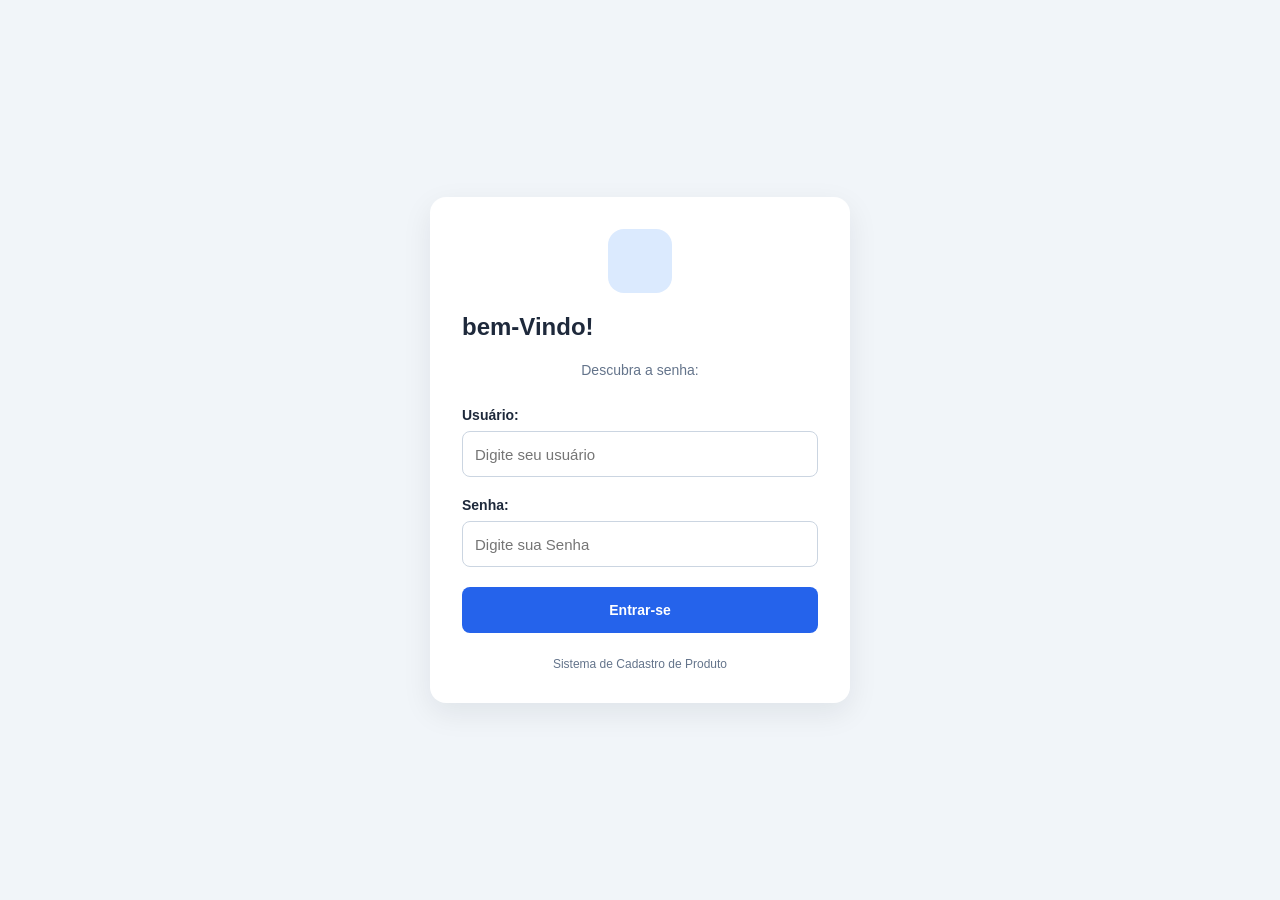
<file: index.html>
<!DOCTYPE html>
<html lang="pt-BR">
<head>
    <meta charset="UTF-8">
    <meta name="viewport" content="width=device-width, initial-scale=1.0">
    <title>Desafio Login</title>
    <link rel="stylesheet" href="style.css">
    <script src="script.js"></script>
</head>
<body class="login">
    <main class="login-container">
        <div class="logo"></div>

        <h2>bem-Vindo!</h2>
        <p class="subtitulo">Descubra a senha: </p>

        <form id="formLogin">
            <div class="campo">
                <label for="usuario">Usuário: </label>
                <input type="text" id="usuario" placeholder="Digite seu usuário" required>
            </div>

                <div class="campo">
                <label for="senha">Senha: </label>
                <input type="password" id="senha" placeholder="Digite sua Senha" required>
            </div>


              <button type="submit" class="botao-principal">Entrar-se</button>
        </form>
        <p class="rodape">Sistema de Cadastro de Produto</p>
    </main>
</body>
</html>
</file>
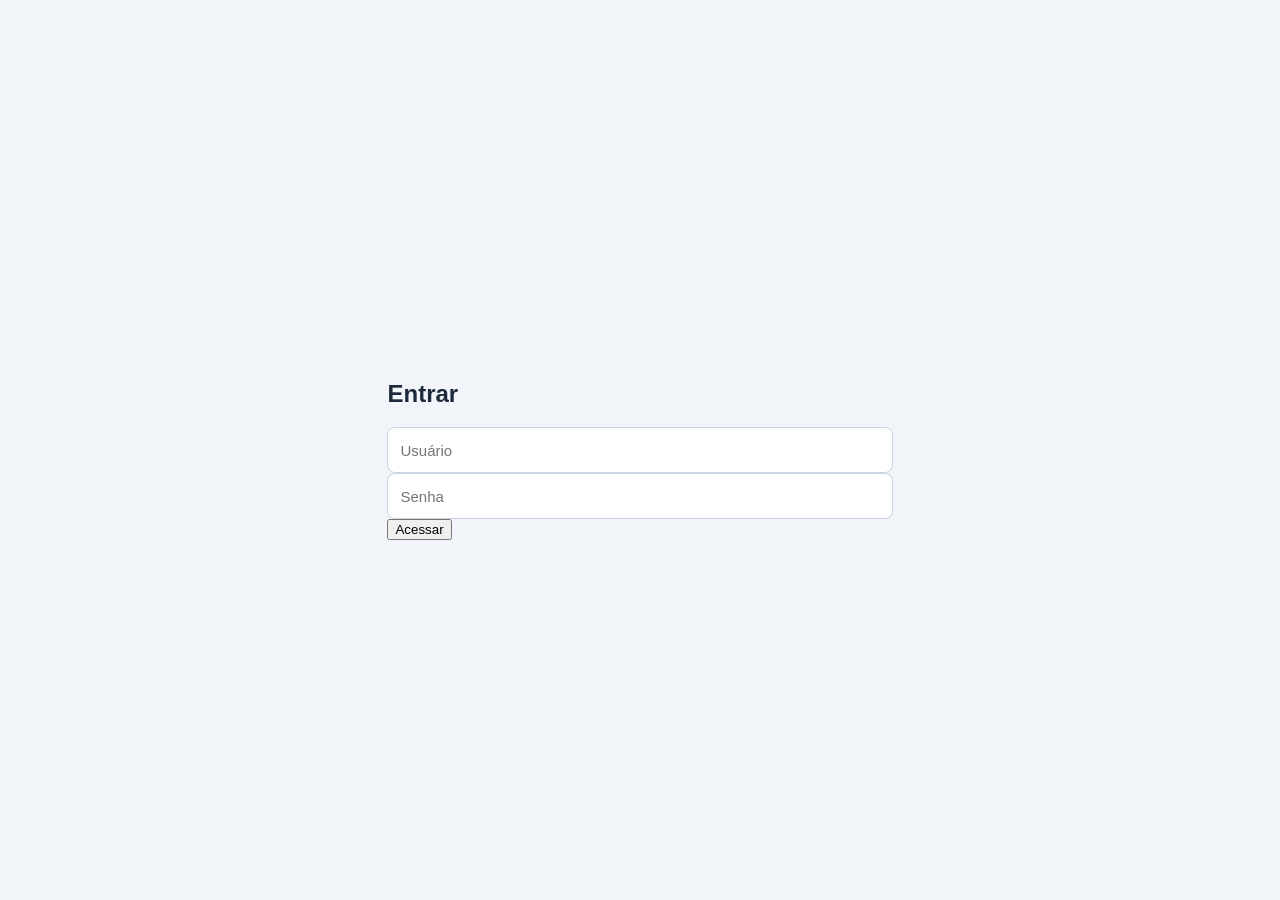
<file: cadastro.html>
<!DOCTYPE html>
<html lang="pt-BR">
<head>
  <meta charset="UTF-8">
  <meta name="viewport" content="width=device-width, initial-scale=1.0">
  <title>Login</title>
  <link rel="stylesheet" href="style.css">
</head>
<body>
  <form id="loginForm" class="login-box">
    <h2>Entrar</h2>
    <input type="text" id="usuario" placeholder="Usuário" required>
    <input type="password" id="senha" placeholder="Senha" required>
    <button type="submit">Acessar</button>
  </form>
  <script src="script.js"></script>
</body>
</html>
</file>
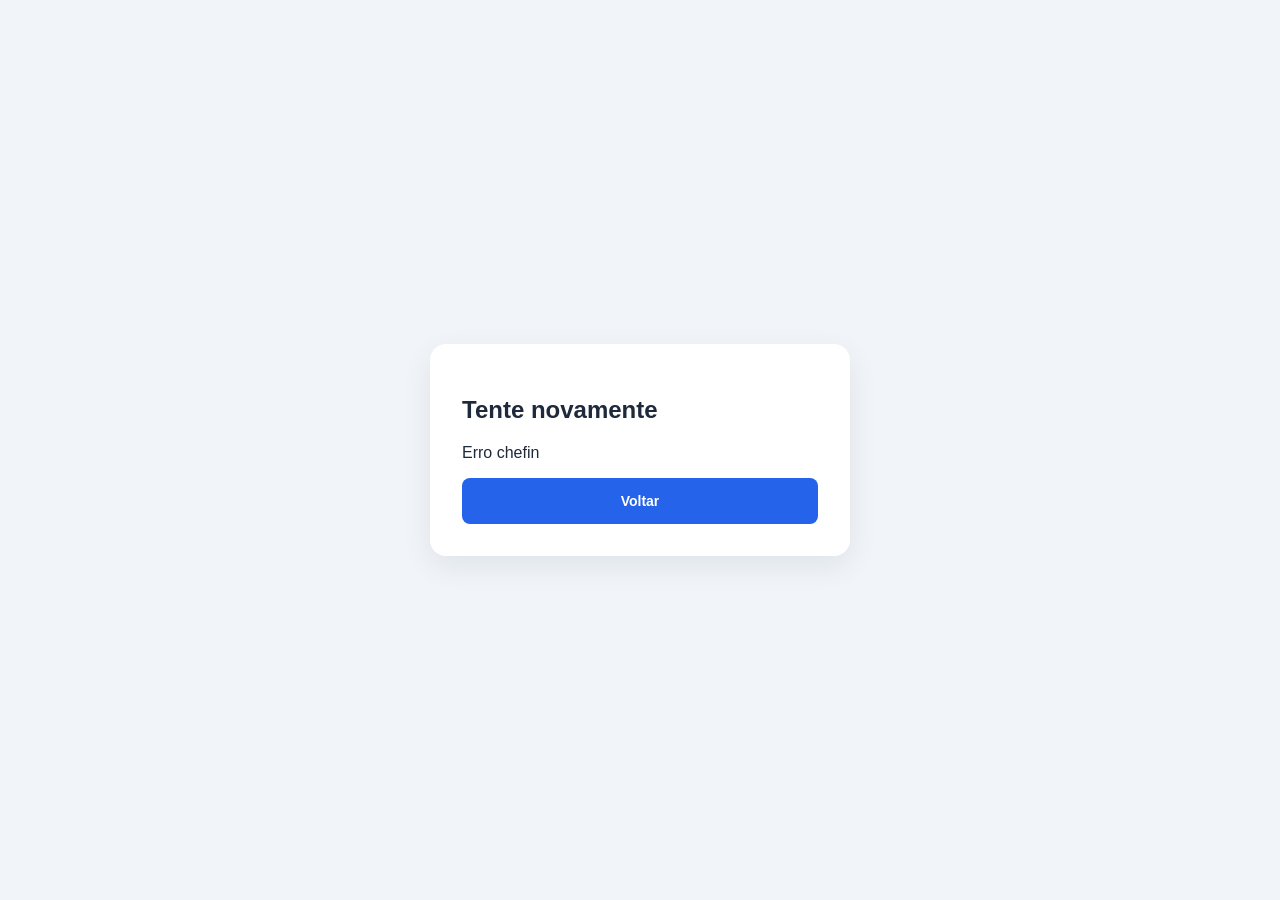
<file: erro.html>
<!DOCTYPE html>
<html lang="en">
<head>
    <meta charset="UTF-8">
    <meta name="viewport" content="width=device-width, initial-scale=1.0">
    <title>Erro</title>
        <link rel="stylesheet" href="style.css">
    <script src="script.js"></script>
</head>
<body>
    <header class="login-container">
        <div class="form-erro">
        <h2>Tente novamente</h2>
        <p>Erro chefin</p>

        <button type="button" 
    class="botao-principal" 
    onclick="window.location.href='index.html'">Voltar</button>
    </div>
    </header>
</body>
</html>
</file>
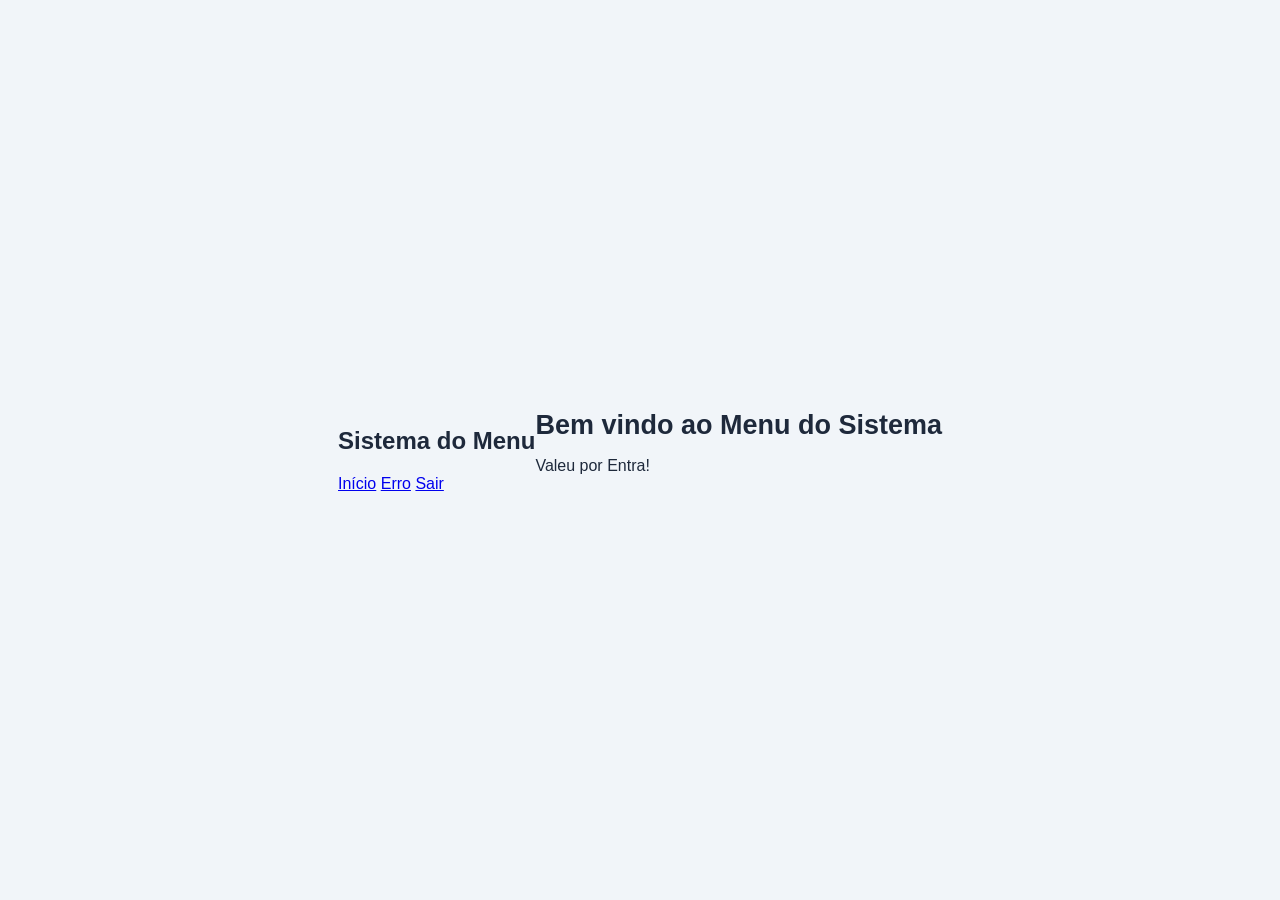
<file: menu.html>
<!DOCTYPE html>
<html lang="pt-BR">
<head>
    <meta charset="UTF-8">
    <meta name="viewport" content="width=device-width, initial-scale=1.0">
    <title>Menu Principal</title>
    <link rel="stylesheet" href="style.css">
</head>
<body>

    <header class="menu">
        <h2>Sistema do Menu</h2>

        <nav>
            <a href="menu.html">Início</a>
            <a href="erro.html">Erro</a>
            <a href="index.html">Sair</a>
        </nav>
    </header>

    <main class="conteudo">
        
        <h1>Bem vindo ao Menu do Sistema</h1>
        <p>Valeu por Entra!</p>
    </main>

</body>
</html>
</file>
<file: style.css>
* {
    box-sizing: border-box;
}

:root {
    --primaria: #2563eb;
    --primaria-hover: #1d4ed8;
    --fundo: #f1f5f9;
    --texto: #1e293b;
    --cinza: #64748b;
    --borda: #cbd5e1;
    --branco: #ffffff;
}

body {
    margin: 0;
    min-height: 100vh;
    padding: 24px;
    font-family: Arial, Helvetica, sans-serif;
    background: var(--fundo);
    color: var(--texto);
    display: flex;
    justify-content: center;
    align-items: center;
}

.login-container,
.container {
    width: 100%;
    max-width: 560px;
    background: var(--branco);
    padding: 32px;
    border-radius: 16px;
    box-shadow: 0 10px 30px rgba(15, 23, 42, 0.08);
}

.login-container {
    max-width: 420px;
}

.logo {
    width: 64px;
    height: 64px;
    margin: 0 auto 18px;
    border-radius: 16px;
    background: #dbeafe;
    display: flex;
    align-items: center;
    justify-content: center;
    font-size: 32px;
}

h1 {
    margin: 0 0 10px;
    font-size: 27px;
    text-align: center;
}

.subtitulo {
    color: var(--cinza);
    font-size: 14px;
    line-height: 1.5;
    margin: 0 0 26px;
}

.login-container .subtitulo {
    text-align: center;
}

.campo {
    display: flex;
    flex-direction: column;
    gap: 8px;
    margin-bottom: 20px;
}

.campo label,
fieldset legend {
    font-size: 14px;
    font-weight: 600;
}

input:not([type="radio"]) {
    width: 100%;
    min-height: 46px;
    padding: 12px;
    font-family: inherit;
    font-size: 15px;
    color: var(--texto);
    background: var(--branco);
    border: 1px solid var(--borda);
    border-radius: 8px;
    outline: none;
    transition: border-color 0.2s, box-shadow 0.2s;
}

input:focus {
    border-color: var(--primaria);
    box-shadow: 0 0 0 3px rgba(37, 99, 235, 0.12);
}

input[readonly] {
    background: #f8fafc;
    font-weight: 600;
}

.botao-principal,
.botao-secundario,
.botao-sair {
    min-height: 46px;
    padding: 12px 18px;
    border: none;
    border-radius: 8px;
    font-size: 14px;
    font-weight: 600;
    cursor: pointer;
    transition: background 0.2s;
}

.botao-principal {
    width: 100%;
    background: var(--primaria);
    color: white;
}

.botao-principal:hover {
    background: var(--primaria-hover);
}

.botao-secundario {
    background: #e2e8f0;
    color: var(--texto);
}

.botao-secundario:hover {
    background: #cbd5e1;
}

.botao-sair {
    min-height: 38px;
    background: #fee2e2;
    color: #b91c1c;
}

.botao-sair:hover {
    background: #fecaca;
}

.rodape {
    margin: 24px 0 0;
    color: var(--cinza);
    text-align: center;
    font-size: 12px;
}

.mensagem-erro {
    color: #dc2626;
    font-size: 14px;
    margin: 0 0 16px;
}

.cabecalho {
    display: flex;
    align-items: flex-start;
    justify-content: space-between;
    gap: 16px;
    margin-bottom: 28px;
}

.cabecalho h1 {
    text-align: left;
    font-size: 25px;
}

.cabecalho .subtitulo {
    margin: 0;
}

.grade-precos {
    display: grid;
    grid-template-columns: 1fr 1fr;
    gap: 16px;
}

.campo-margem small {
    color: var(--cinza);
    font-size: 12px;
    line-height: 1.5;
}

fieldset {
    margin: 4px 0 24px;
    padding: 18px;
    border: 1px solid var(--borda);
    border-radius: 10px;
}

fieldset legend {
    padding: 0 6px;
}

.opcoes-unidade {
    display: flex;
    flex-wrap: wrap;
    gap: 12px;
    margin-top: 8px;
}

.opcao {
    display: flex;
    align-items: center;
    gap: 7px;
    padding: 10px;
    border: 1px solid var(--borda);
    border-radius: 8px;
    font-size: 13px;
    cursor: pointer;
}

.opcao:has(input:checked) {
    border-color: var(--primaria);
    background: #eff6ff;
}

.opcao input {
    accent-color: var(--primaria);
}

.botoes {
    display: flex;
    gap: 12px;
}

.botoes .botao-principal {
    flex: 1;
}

#mensagemProduto {
    margin: 16px 0 0;
    font-size: 14px;
    line-height: 1.5;
}

@media (max-width: 480px) {
    body {
        padding: 14px;
    }

    .login-container,
    .container {
        padding: 22px 18px;
    }

    .grade-precos {
        grid-template-columns: 1fr;
        gap: 0;
    }

    .cabecalho h1 {
        font-size: 21px;
    }

    .opcoes-unidade {
        flex-direction: column;
    }

    .opcao {
        width: 100%;
    }

    .botoes {
        flex-direction: column;
    }
}


.lista-container {
    max-width: 1100px;
}

.acoes-lista {
    margin-bottom: 24px;
}

.acoes-lista .botao-principal {
    width: auto;
}

.resumo-produtos {
    display: flex;
    align-items: center;
    justify-content: space-between;
    padding: 16px;
    margin: 8px 0 20px;
    border-radius: 10px;
    background: #eff6ff;
    color: #1e40af;
}

.resumo-produtos strong {
    font-size: 24px;
}

.tabela-wrapper {
    width: 100%;
    overflow-x: auto;
}

.tabela-produtos {
    width: 100%;
    border-collapse: collapse;
    font-size: 13px;
}

.tabela-produtos th,
.tabela-produtos td {
    padding: 14px 12px;
    text-align: left;
    border-bottom: 1px solid #e2e8f0;
    white-space: nowrap;
}

.tabela-produtos th {
    background: #f8fafc;
    color: #475569;
    font-weight: 600;
}

.tabela-produtos tbody tr:hover {
    background: #f8fafc;
}

.tabela-vazia {
    padding: 28px !important;
    color: #64748b;
    text-align: center !important;
}

.botao-excluir {
    padding: 8px 12px;
    border: none;
    border-radius: 6px;
    background: #fee2e2;
    color: #b91c1c;
    cursor: pointer;
    font-weight: 600;
}

.botao-excluir:hover {
    background: #fecaca;
}

@media (max-width: 600px) {
    .lista-container {
        padding: 18px 12px;
    }

    .tabela-produtos th,
    .tabela-produtos td {
        padding: 11px 9px;
    }
}
</file>
